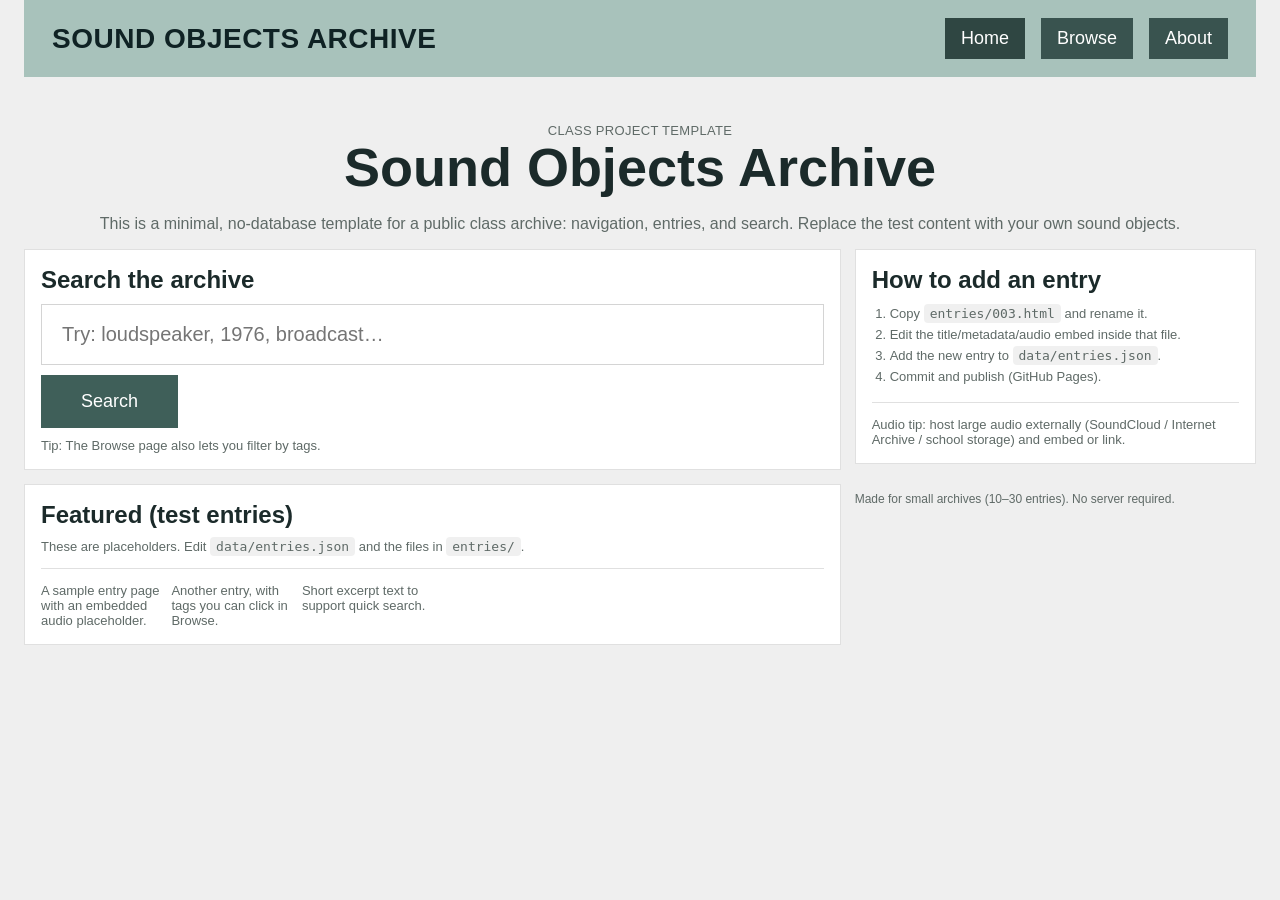
<file: index.html>
<!doctype html>
<html lang="en">
<head>
  <title>Sound Objects Archive — Home</title>
  
<meta charset="utf-8" />
<meta name="viewport" content="width=device-width,initial-scale=1" />
<link rel="stylesheet" href="./assets/style.css" />

</head>
<body>
  <div class="container">
    
<div class="nav">
  <div class="brand">Sound Objects Archive</div>
  <div class="navlinks">
    <a class="active" href="./index.html">Home</a>
    <a class="" href="./browse.html">Browse</a>
    <a class="" href="./about.html">About</a>
  </div>
</div>

    <div class="hero">
      <div class="kicker">Class project template</div>
      <h1>Sound Objects Archive</h1>
      <p>
        This is a minimal, no-database template for a public class archive: navigation, entries, and search.
        Replace the test content with your own sound objects.
      </p>
      <div class="grid">
        <div class="col-8">
          <div class="card">
            <h2 style="margin:0 0 10px;">Search the archive</h2>
            <form id="homeSearchForm" class="row" style="margin-top: 8px;">
              <input id="homeQ" class="input" placeholder="Try: loudspeaker, 1976, broadcast…" />
              <button class="btn" type="submit">Search</button>
            </form>
            <div class="small" style="margin-top:10px;">
              Tip: The Browse page also lets you filter by tags.
            </div>
          </div>
          <div class="card" style="margin-top:14px;">
            <h2 style="margin:0 0 10px;">Featured (test entries)</h2>
            <div class="small">These are placeholders. Edit <code class="inline">data/entries.json</code> and the files in <code class="inline">entries/</code>.</div>
            <div class="hr"></div>
            <div class="cards">
              <div class="entry-card">
                <h3 style="margin:0;"><a href="./entries/001.html">Test Sound 01 — Morning Broadcast</a></h3>
                <div class="small">A sample entry page with an embedded audio placeholder.</div>
              </div>
              <div class="entry-card">
                <h3 style="margin:0;"><a href="./entries/002.html">Test Sound 02 — Loudspeaker Announcement</a></h3>
                <div class="small">Another entry, with tags you can click in Browse.</div>
              </div>
              <div class="entry-card">
                <h3 style="margin:0;"><a href="./entries/003.html">Test Sound 03 — Work Song Fragment</a></h3>
                <div class="small">Short excerpt text to support quick search.</div>
              </div>
            </div>
          </div>
        </div>
        <div class="col-4">
          <div class="card">
            <h2 style="margin:0 0 10px;">How to add an entry</h2>
            <ol class="small" style="line-height:1.6; padding-left: 18px; margin: 0;">
              <li>Copy <code class="inline">entries/003.html</code> and rename it.</li>
              <li>Edit the title/metadata/audio embed inside that file.</li>
              <li>Add the new entry to <code class="inline">data/entries.json</code>.</li>
              <li>Commit and publish (GitHub Pages).</li>
            </ol>
            <div class="hr"></div>
            <div class="small">
              Audio tip: host large audio externally (SoundCloud / Internet Archive / school storage) and embed or link.
            </div>
          </div>
          <div class="footer">
            Made for small archives (10–30 entries). No server required.
          </div>
        </div>
      </div>
    </div>
  </div>
  <script src="./assets/app.js"></script>
  <script>TemplateApp.initHomeSearch();</script>
</body>
</html>
</file>
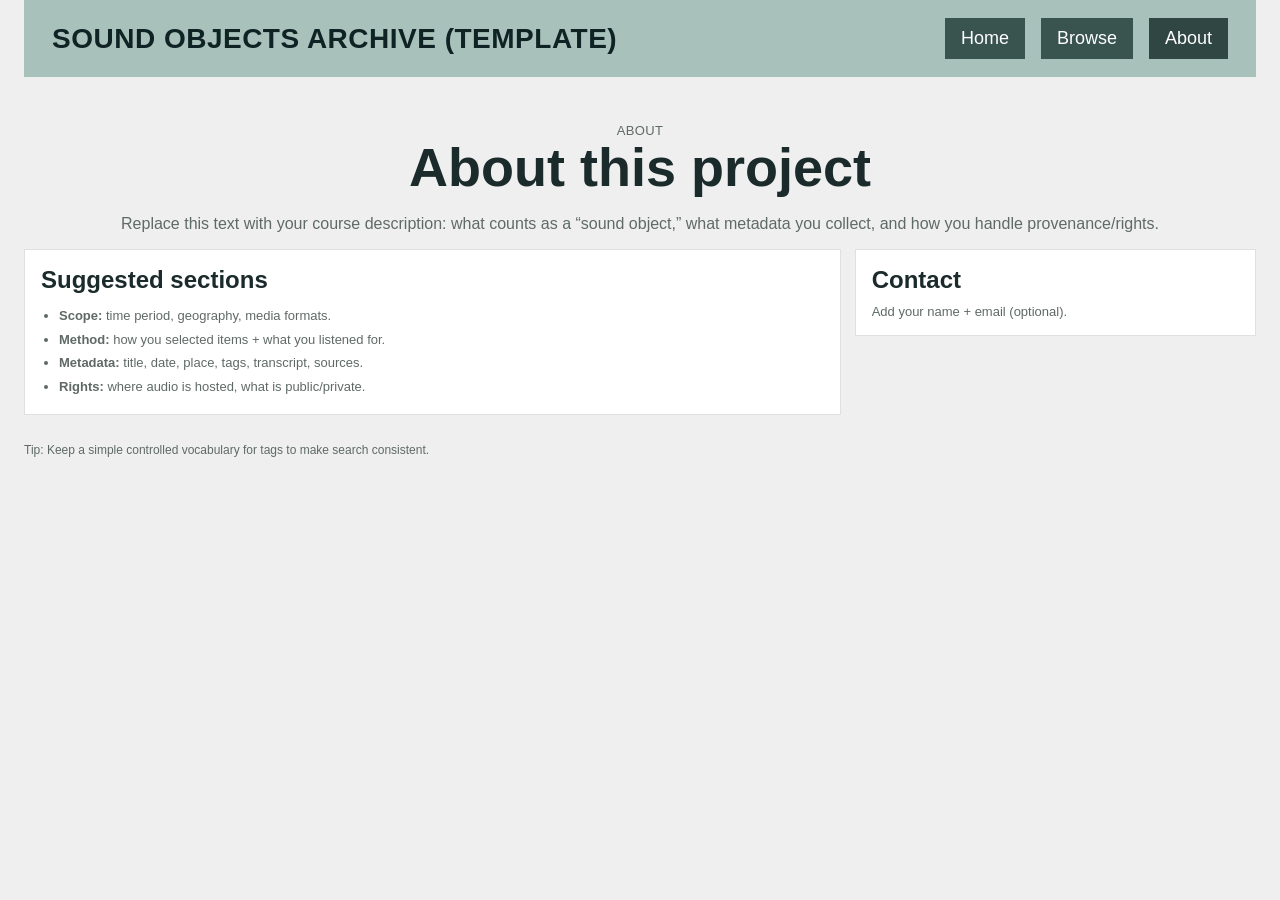
<file: about.html>
<!doctype html>
<html lang="en">
<head>
  <title>Sound Objects Archive — About</title>
  
<meta charset="utf-8" />
<meta name="viewport" content="width=device-width,initial-scale=1" />
<link rel="stylesheet" href="./assets/style.css" />

</head>
<body>
  <div class="container">
    
<div class="nav">
  <div class="brand">Sound Objects Archive (Template)</div>
  <div class="navlinks">
    <a class="" href="./index.html">Home</a>
    <a class="" href="./browse.html">Browse</a>
    <a class="active" href="./about.html">About</a>
  </div>
</div>

    <div class="hero">
      <div class="kicker">About</div>
      <h1>About this project</h1>
      <p>
        Replace this text with your course description: what counts as a “sound object,” what metadata you collect,
        and how you handle provenance/rights.
      </p>
      <div class="grid">
        <div class="col-8">
          <div class="card">
            <h2 style="margin:0 0 10px;">Suggested sections</h2>
            <ul class="small" style="line-height:1.8; margin:0; padding-left:18px;">
              <li><b>Scope:</b> time period, geography, media formats.</li>
              <li><b>Method:</b> how you selected items + what you listened for.</li>
              <li><b>Metadata:</b> title, date, place, tags, transcript, sources.</li>
              <li><b>Rights:</b> where audio is hosted, what is public/private.</li>
            </ul>
          </div>
        </div>
        <div class="col-4">
          <div class="card">
            <h2 style="margin:0 0 10px;">Contact</h2>
            <div class="small">Add your name + email (optional).</div>
          </div>
        </div>
      </div>
      <div class="footer">
        Tip: Keep a simple controlled vocabulary for tags to make search consistent.
      </div>
    </div>
  </div>
</body>
</html>
</file>
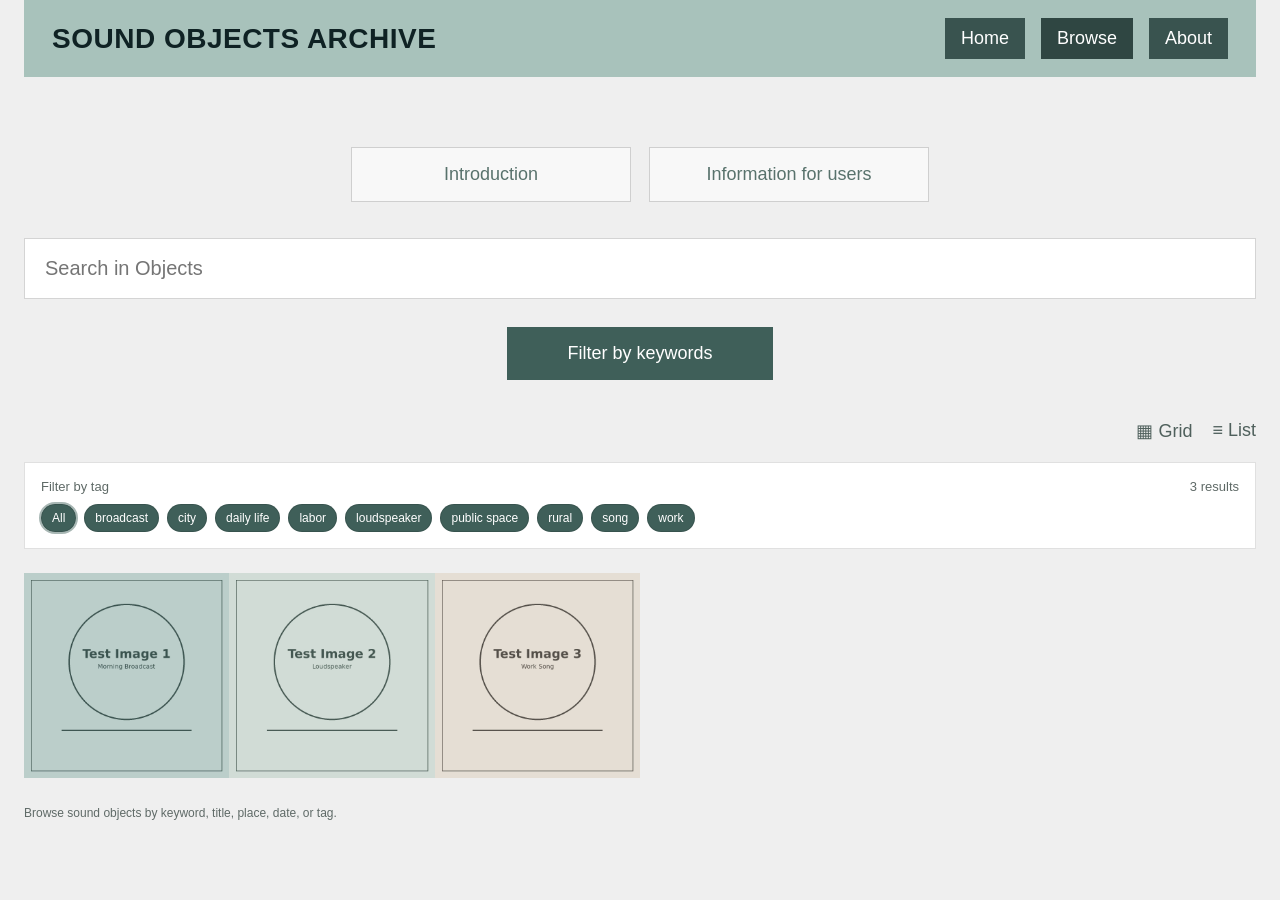
<file: browse.html>
<!doctype html>
<html lang="en">
<head>
  <title>Sound Objects Archive — Browse</title>
  <meta charset="utf-8" />
  <meta name="viewport" content="width=device-width,initial-scale=1" />
  <link rel="stylesheet" href="./assets/style.css" />
</head>
<body>
  <div class="container">
    <div class="nav">
      <div class="brand">SOUND OBJECTS ARCHIVE</div>
      <div class="navlinks">
        <a href="./index.html">Home</a>
        <a class="active" href="./browse.html">Browse</a>
        <a href="./about.html">About</a>
      </div>
    </div>

    <div class="hero">
      <div class="center-buttons">
        <a href="./index.html">Introduction</a>
        <a href="./about.html">Information for users</a>
      </div>

      <div class="search-row">
        <input id="q" class="input" type="text" placeholder="Search in Objects" />
      </div>

      <div class="filter-button-wrap">
        <button class="filter-button" type="button" onclick="document.getElementById('tagSection').scrollIntoView({behavior:'smooth'})">
          Filter by keywords
        </button>
      </div>

      <div class="view-toggle">
        <span>▦ Grid</span>
        <span>≡ List</span>
      </div>

      <div id="tagSection" class="card" style="margin-bottom: 24px;">
        <div class="row" style="justify-content: space-between;">
          <div class="small">Filter by tag</div>
          <div class="small"><span id="resultCount">0 results</span></div>
        </div>
        <div id="tagChips" class="tags"></div>
      </div>

      <div id="entryList" class="cards"></div>

      <div class="footer">
        Browse sound objects by keyword, title, place, date, or tag.
      </div>
    </div>
  </div>

  <script src="./assets/app.js"></script>
  <script>
    TemplateApp.initBrowse();
  </script>
</body>
</html>
</file>
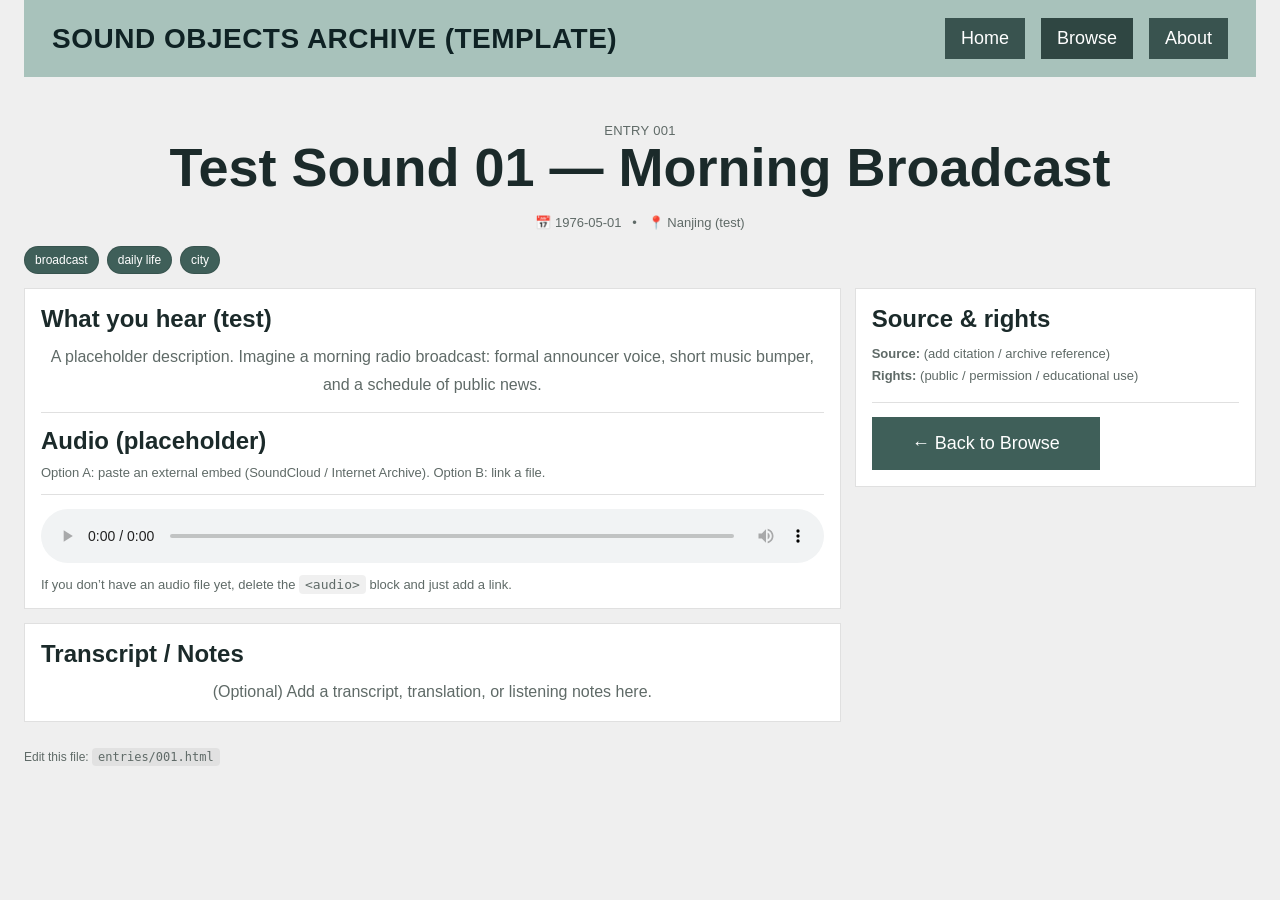
<file: entries/001.html>
<!doctype html>
<html lang="en">
<head>
  <title>Test Sound 01 — Morning Broadcast</title>
  <meta charset="utf-8" />
  <meta name="viewport" content="width=device-width,initial-scale=1" />
  <link rel="stylesheet" href="../assets/style.css" />
</head>
<body>
  <div class="container">
    <div class="nav">
      <div class="brand">Sound Objects Archive (Template)</div>
      <div class="navlinks">
        <a href="../index.html">Home</a>
        <a class="active" href="../browse.html">Browse</a>
        <a href="../about.html">About</a>
      </div>
    </div>

    <div class="hero">
      <div class="kicker">Entry 001</div>
      <h1>Test Sound 01 — Morning Broadcast</h1>
      <p class="small">📅 1976-05-01 &nbsp;&nbsp;•&nbsp;&nbsp; 📍 Nanjing (test)</p>
      <div class="tags"><span class="tag" style="cursor:default;">broadcast</span><span class="tag" style="cursor:default;">daily life</span><span class="tag" style="cursor:default;">city</span></div>

      <div class="grid" style="margin-top:14px;">
        <div class="col-8">
          <div class="card">
            <h2 style="margin:0 0 10px;">What you hear (test)</h2>
            <p style="margin:0; color: var(--muted); line-height:1.7;">A placeholder description. Imagine a morning radio broadcast: formal announcer voice, short music bumper, and a schedule of public news.</p>
            <div class="hr"></div>
            <h2 style="margin:0 0 10px;">Audio (placeholder)</h2>
            <div class="small">Option A: paste an external embed (SoundCloud / Internet Archive). Option B: link a file.</div>
            <div class="hr"></div>
            <audio controls style="width:100%;">
              <source src="" type="audio/mpeg" />
              Your browser does not support the audio element.
            </audio>
            <div class="small" style="margin-top:10px;">
              If you don’t have an audio file yet, delete the <code class="inline">&lt;audio&gt;</code> block and just add a link.
            </div>
          </div>

          <div class="card" style="margin-top:14px;">
            <h2 style="margin:0 0 10px;">Transcript / Notes</h2>
            <p style="margin:0; color: var(--muted); line-height:1.7;">
              (Optional) Add a transcript, translation, or listening notes here.
            </p>
          </div>
        </div>

        <div class="col-4">
          <div class="card">
            <h2 style="margin:0 0 10px;">Source & rights</h2>
            <div class="small" style="line-height:1.7;">
              <b>Source:</b> (add citation / archive reference)<br/>
              <b>Rights:</b> (public / permission / educational use)
            </div>
            <div class="hr"></div>
            <a class="btn" href="../browse.html">← Back to Browse</a>
          </div>
        </div>
      </div>

      <div class="footer">
        Edit this file: <code class="inline">entries/001.html</code>
      </div>
    </div>
  </div>
</body>
</html>
</file>
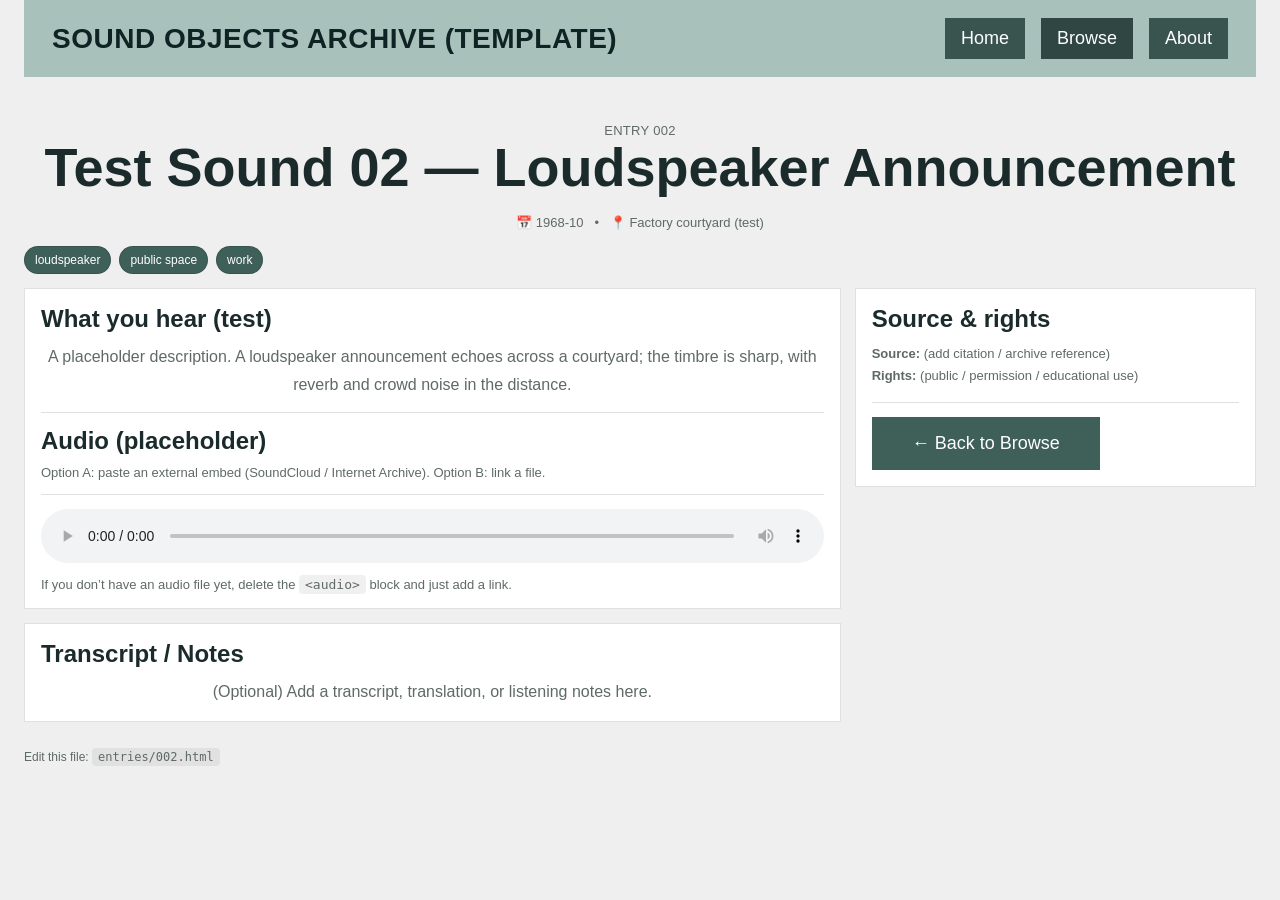
<file: entries/002.html>
<!doctype html>
<html lang="en">
<head>
  <title>Test Sound 02 — Loudspeaker Announcement</title>
  <meta charset="utf-8" />
  <meta name="viewport" content="width=device-width,initial-scale=1" />
  <link rel="stylesheet" href="../assets/style.css" />
</head>
<body>
  <div class="container">
    <div class="nav">
      <div class="brand">Sound Objects Archive (Template)</div>
      <div class="navlinks">
        <a href="../index.html">Home</a>
        <a class="active" href="../browse.html">Browse</a>
        <a href="../about.html">About</a>
      </div>
    </div>

    <div class="hero">
      <div class="kicker">Entry 002</div>
      <h1>Test Sound 02 — Loudspeaker Announcement</h1>
      <p class="small">📅 1968-10 &nbsp;&nbsp;•&nbsp;&nbsp; 📍 Factory courtyard (test)</p>
      <div class="tags"><span class="tag" style="cursor:default;">loudspeaker</span><span class="tag" style="cursor:default;">public space</span><span class="tag" style="cursor:default;">work</span></div>

      <div class="grid" style="margin-top:14px;">
        <div class="col-8">
          <div class="card">
            <h2 style="margin:0 0 10px;">What you hear (test)</h2>
            <p style="margin:0; color: var(--muted); line-height:1.7;">A placeholder description. A loudspeaker announcement echoes across a courtyard; the timbre is sharp, with reverb and crowd noise in the distance.</p>
            <div class="hr"></div>
            <h2 style="margin:0 0 10px;">Audio (placeholder)</h2>
            <div class="small">Option A: paste an external embed (SoundCloud / Internet Archive). Option B: link a file.</div>
            <div class="hr"></div>
            <audio controls style="width:100%;">
              <source src="" type="audio/mpeg" />
              Your browser does not support the audio element.
            </audio>
            <div class="small" style="margin-top:10px;">
              If you don’t have an audio file yet, delete the <code class="inline">&lt;audio&gt;</code> block and just add a link.
            </div>
          </div>

          <div class="card" style="margin-top:14px;">
            <h2 style="margin:0 0 10px;">Transcript / Notes</h2>
            <p style="margin:0; color: var(--muted); line-height:1.7;">
              (Optional) Add a transcript, translation, or listening notes here.
            </p>
          </div>
        </div>

        <div class="col-4">
          <div class="card">
            <h2 style="margin:0 0 10px;">Source & rights</h2>
            <div class="small" style="line-height:1.7;">
              <b>Source:</b> (add citation / archive reference)<br/>
              <b>Rights:</b> (public / permission / educational use)
            </div>
            <div class="hr"></div>
            <a class="btn" href="../browse.html">← Back to Browse</a>
          </div>
        </div>
      </div>

      <div class="footer">
        Edit this file: <code class="inline">entries/002.html</code>
      </div>
    </div>
  </div>
</body>
</html>
</file>
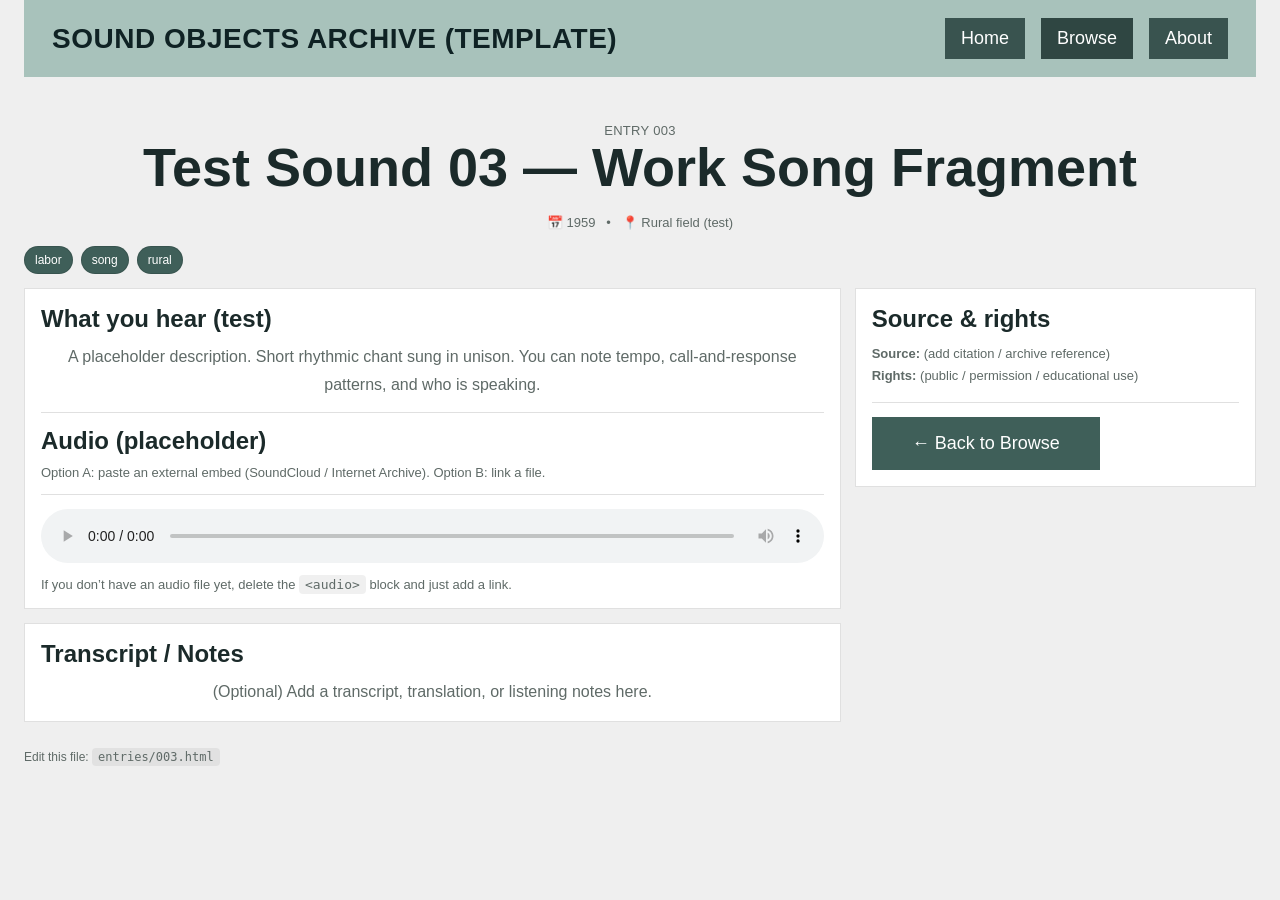
<file: entries/003.html>
<!doctype html>
<html lang="en">
<head>
  <title>Test Sound 03 — Work Song Fragment</title>
  <meta charset="utf-8" />
  <meta name="viewport" content="width=device-width,initial-scale=1" />
  <link rel="stylesheet" href="../assets/style.css" />
</head>
<body>
  <div class="container">
    <div class="nav">
      <div class="brand">Sound Objects Archive (Template)</div>
      <div class="navlinks">
        <a href="../index.html">Home</a>
        <a class="active" href="../browse.html">Browse</a>
        <a href="../about.html">About</a>
      </div>
    </div>

    <div class="hero">
      <div class="kicker">Entry 003</div>
      <h1>Test Sound 03 — Work Song Fragment</h1>
      <p class="small">📅 1959 &nbsp;&nbsp;•&nbsp;&nbsp; 📍 Rural field (test)</p>
      <div class="tags"><span class="tag" style="cursor:default;">labor</span><span class="tag" style="cursor:default;">song</span><span class="tag" style="cursor:default;">rural</span></div>

      <div class="grid" style="margin-top:14px;">
        <div class="col-8">
          <div class="card">
            <h2 style="margin:0 0 10px;">What you hear (test)</h2>
            <p style="margin:0; color: var(--muted); line-height:1.7;">A placeholder description. Short rhythmic chant sung in unison. You can note tempo, call-and-response patterns, and who is speaking.</p>
            <div class="hr"></div>
            <h2 style="margin:0 0 10px;">Audio (placeholder)</h2>
            <div class="small">Option A: paste an external embed (SoundCloud / Internet Archive). Option B: link a file.</div>
            <div class="hr"></div>
            <audio controls style="width:100%;">
              <source src="" type="audio/mpeg" />
              Your browser does not support the audio element.
            </audio>
            <div class="small" style="margin-top:10px;">
              If you don’t have an audio file yet, delete the <code class="inline">&lt;audio&gt;</code> block and just add a link.
            </div>
          </div>

          <div class="card" style="margin-top:14px;">
            <h2 style="margin:0 0 10px;">Transcript / Notes</h2>
            <p style="margin:0; color: var(--muted); line-height:1.7;">
              (Optional) Add a transcript, translation, or listening notes here.
            </p>
          </div>
        </div>

        <div class="col-4">
          <div class="card">
            <h2 style="margin:0 0 10px;">Source & rights</h2>
            <div class="small" style="line-height:1.7;">
              <b>Source:</b> (add citation / archive reference)<br/>
              <b>Rights:</b> (public / permission / educational use)
            </div>
            <div class="hr"></div>
            <a class="btn" href="../browse.html">← Back to Browse</a>
          </div>
        </div>
      </div>

      <div class="footer">
        Edit this file: <code class="inline">entries/003.html</code>
      </div>
    </div>
  </div>
</body>
</html>
</file>
<file: assets/style.css>
:root {
  --bg: #efefef;
  --card: #ffffff;
  --muted: #5f6a67;
  --text: #1b2a2a;
  --link: #2f4e4a;
  --border: rgba(0, 0, 0, 0.12);
  --chip: #3f5f59;
  --topbar: #a8c2bb;
  --menu-bg: #39534f;
}

* {
  box-sizing: border-box;
}

body {
  margin: 0;
  font-family: Arial, Helvetica, sans-serif;
  background: var(--bg);
  color: var(--text);
}

a {
  color: var(--link);
  text-decoration: none;
}

a:hover {
  text-decoration: underline;
}

.container {
  max-width: 1400px;
  margin: 0 auto;
  padding: 0 24px 60px;
}

.nav {
  display: flex;
  align-items: center;
  justify-content: space-between;
  padding: 18px 28px;
  background: var(--topbar);
  border: none;
  border-radius: 0;
  margin-bottom: 36px;
  position: static;
}

.brand {
  font-size: 28px;
  font-weight: 700;
  letter-spacing: 0.5px;
  text-transform: uppercase;
  color: #0f2224;
}

.navlinks {
  display: flex;
  gap: 16px;
  align-items: center;
}

.navlinks a {
  color: white;
  background: var(--menu-bg);
  padding: 10px 16px;
  border-radius: 0;
  text-decoration: none;
  font-size: 18px;
}

.navlinks a.active {
  background: #2f4642;
}

.navlinks a:hover {
  text-decoration: none;
  background: #2f4642;
}

.hero {
  padding: 10px 0 0;
}

.hero h1 {
  margin: 0 0 18px;
  font-size: 54px;
  line-height: 1.1;
  text-align: center;
}

.hero p {
  margin: 0 0 16px;
  color: var(--muted);
  max-width: none;
  text-align: center;
}

.kicker {
  color: var(--muted);
  font-size: 13px;
  letter-spacing: 0.3px;
  text-transform: uppercase;
  text-align: center;
}

.card {
  border: 1px solid var(--border);
  background: var(--card);
  border-radius: 0;
  padding: 16px;
  box-shadow: none;
}

.grid {
  display: grid;
  gap: 14px;
  grid-template-columns: repeat(12, 1fr);
}

.col-8 {
  grid-column: span 8;
}

.col-4 {
  grid-column: span 4;
}

.input {
  width: 100%;
  padding: 18px 20px;
  border-radius: 0;
  border: 1px solid #d4d4d4;
  background: white;
  color: #444;
  outline: none;
  font-size: 20px;
}

.input:focus {
  border-color: #9eb9b2;
  box-shadow: none;
}

.btn {
  display: inline-flex;
  align-items: center;
  justify-content: center;
  padding: 16px 40px;
  border-radius: 0;
  border: none;
  background: #3f5f59;
  color: white;
  cursor: pointer;
  font-size: 18px;
}

.btn:hover {
  background: #314945;
  text-decoration: none;
}

.row {
  display: flex;
  gap: 10px;
  align-items: center;
  flex-wrap: wrap;
}

.small {
  font-size: 13px;
  color: var(--muted);
}

.hr {
  height: 1px;
  background: var(--border);
  margin: 14px 0;
}

.tags {
  display: flex;
  gap: 8px;
  flex-wrap: wrap;
  margin-top: 10px;
}

.tag {
  padding: 6px 10px;
  border-radius: 999px;
  border: 1px solid var(--border);
  background: var(--chip);
  font-size: 12px;
  color: white;
  cursor: pointer;
}

.tag.active {
  outline: 2px solid rgba(63, 95, 89, 0.45);
}

.cards {
  display: grid;
  grid-template-columns: repeat(6, 1fr);
  gap: 0;
}

.entry-card {
  display: block;
  background: none;
  border: none;
  border-radius: 0;
  padding: 0;
  box-shadow: none;
}

.entry-card img {
  width: 100%;
  aspect-ratio: 1 / 1;
  object-fit: cover;
  display: block;
}

.entry-card h3,
.entry-card .meta,
.entry-card p {
  display: none;
}

.center-buttons {
  display: flex;
  justify-content: center;
  gap: 18px;
  margin: 24px 0 36px;
}

.center-buttons a {
  border: 1px solid #cfcfcf;
  padding: 16px 32px;
  background: #f8f8f8;
  color: #58726c;
  text-decoration: none;
  min-width: 280px;
  text-align: center;
  font-size: 18px;
}

.center-buttons a:hover {
  background: #f1f1f1;
  text-decoration: none;
}

.search-row {
  margin: 10px 0 28px;
}

.filter-button-wrap {
  display: flex;
  justify-content: center;
  margin: 18px 0 40px;
}

.filter-button {
  background: #3f5f59;
  color: white;
  border: none;
  padding: 16px 60px;
  font-size: 18px;
  cursor: pointer;
}

.filter-button:hover {
  background: #314945;
}

.view-toggle {
  display: flex;
  justify-content: flex-end;
  gap: 20px;
  margin-bottom: 20px;
  color: #4f605c;
  font-size: 18px;
}

.footer {
  margin-top: 28px;
  color: var(--muted);
  font-size: 12px;
}

code.inline {
  background: rgba(0, 0, 0, 0.06);
  padding: 2px 6px;
  border-radius: 4px;
}

@media (max-width: 1200px) {
  .cards {
    grid-template-columns: repeat(4, 1fr);
  }
}

@media (max-width: 900px) {
  .col-8,
  .col-4 {
    grid-column: span 12;
  }

  .nav {
    flex-direction: column;
    gap: 14px;
    align-items: flex-start;
  }

  .hero h1 {
    font-size: 40px;
  }
}

@media (max-width: 800px) {
  .cards {
    grid-template-columns: repeat(2, 1fr);
  }

  .center-buttons {
    flex-direction: column;
    align-items: center;
  }

  .center-buttons a {
    min-width: 220px;
  }

  .navlinks {
    flex-wrap: wrap;
  }
}
</file>
